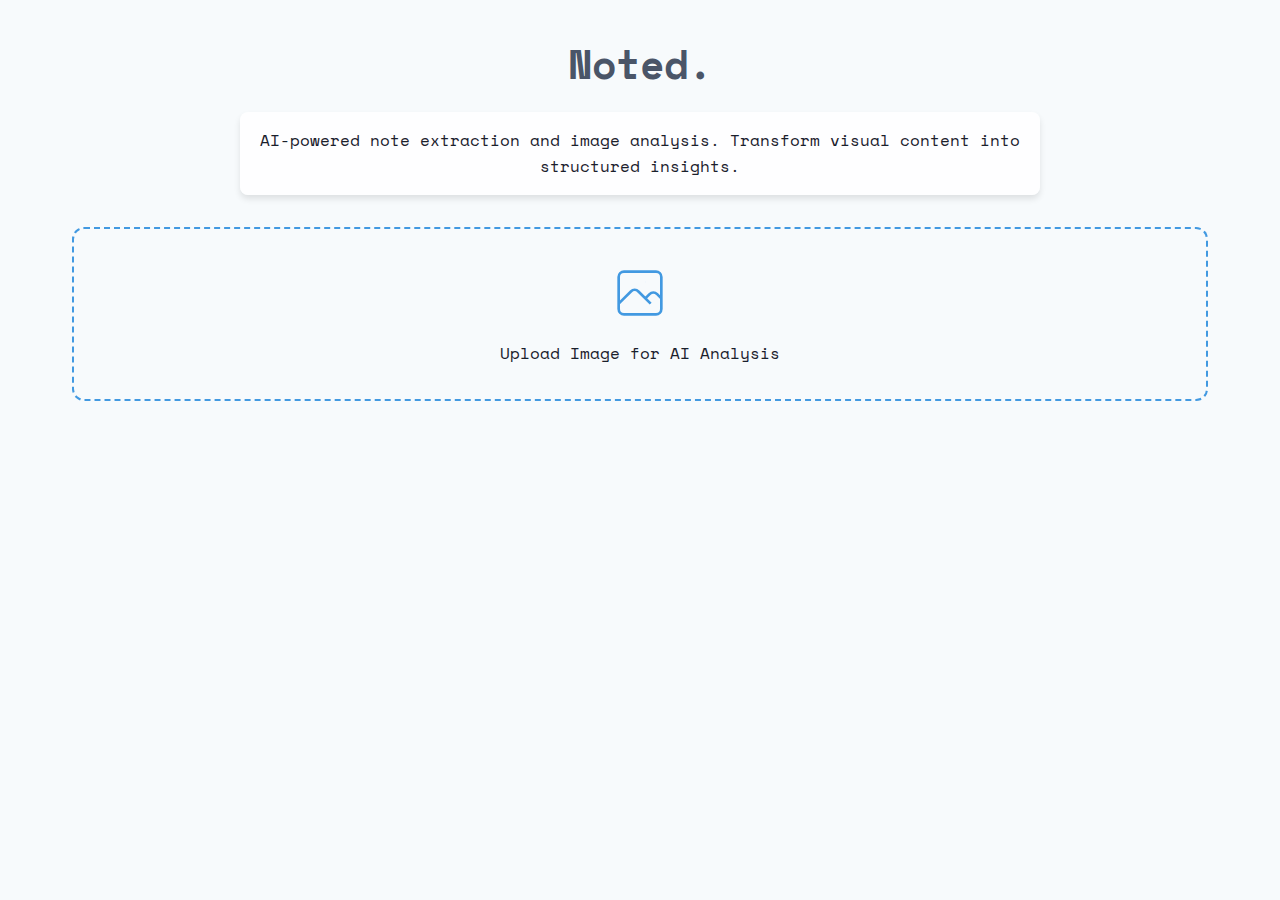
<file: src/index.html>
<!DOCTYPE html>
<html lang="en">
<head>
    <meta charset="UTF-8">
    <meta name="viewport" content="width=device-width, initial-scale=1.0">
    <title>Noted.</title>
    <link href="css/styles.css" rel="stylesheet">
    <link href="https://fonts.googleapis.com/css2?family=Space+Mono:wght@400;700&display=swap" rel="stylesheet">
</head>
<body>
    <div class="app-container">
        <header>
            <h1>Noted.</h1>
            <div class="description">
                <p>AI-powered note extraction and image analysis. Transform visual content into structured insights.</p>
            </div>
        </header>

        <main>
            <section id="upload-section">
                <div id="dropzone">
                    <input 
                        type="file" 
                        id="imageUpload" 
                        accept="image/*"
                    >
                    <label for="imageUpload">
                        <svg viewBox="0 0 24 24" fill="none" stroke="currentColor">
                            <path d="M4 16l4.586-4.586a2 2 0 012.828 0L16 16m-2-2l1.586-1.586a2 2 0 012.828 0L20 14m-6-6h.01M6 20h12a2 2 0 002-2V6a2 2 0 00-2-2H6a2 2 0 00-2 2v12a2 2 0 002 2z" />
                        </svg>
                        <p>Upload Image for AI Analysis</p>
                    </label>
                </div>
            </section>

            <section id="processing-section" class="hidden">
                <div id="notes-container" class="notes-container"></div>

                <div class="action-buttons">
                    <button id="plainTextBtn">Export Plain Text</button>
                </div>
            </section>
        </main>
    </div>

    <script src="js/app.js"></script>
</body>
</html>
</file>
<file: src/css/styles.css>
:root {
    --primary-color: #4a5568;
    --secondary-color: #2d3748;
    --background-color: #f7fafc;
    --text-color: #1a202c;
    --accent-color: #4299e1;
}

* {
    margin: 0;
    padding: 0;
    box-sizing: border-box;
}

body {
    font-family: 'Space Mono', monospace;
    background-color: var(--background-color);
    color: var(--text-color);
    line-height: 1.6;
}

.app-container {
    max-width: 1200px;
    margin: 0 auto;
    padding: 2rem;
}

header {
    text-align: center;
    margin-bottom: 2rem;
}

header h1 {
    font-size: 2.5rem;
    color: var(--primary-color);
    margin-bottom: 1rem;
}

.description {
    background-color: rgba(255, 255, 255, 0.8);
    border-radius: 8px;
    padding: 1rem;
    max-width: 800px;
    margin: 0 auto;
    box-shadow: 0 4px 6px rgba(0, 0, 0, 0.1);
}

#upload-section {
    border: 2px dashed var(--accent-color);
    border-radius: 12px;
    padding: 2rem;
    text-align: center;
    transition: all 0.3s ease;
}

#dropzone {
    cursor: pointer;
}

#dropzone input[type="file"] {
    display: none;
}

#dropzone label {
    display: flex;
    flex-direction: column;
    align-items: center;
    cursor: pointer;
}

#dropzone svg {
    width: 4rem;
    height: 4rem;
    color: var(--accent-color);
    margin-bottom: 1rem;
}

.notes-container {
    display: flex;
    flex-direction: column;
    gap: 2rem;
    margin-top: 2rem;
}

.note-entry {
    background-color: white;
    border-radius: 12px;
    padding: 1.5rem;
    box-shadow: 0 4px 6px rgba(0, 0, 0, 0.1);
    display: flex;
    gap: 1rem;
    align-items: center;
}

.uploaded-image {
    max-width: 300px;
    border-radius: 8px;
}

.image-analysis {
    flex-grow: 1;
}

.image-analysis pre {
    background-color: #f4f4f4;
    padding: 1rem;
    border-radius: 8px;
    max-height: 300px;
    overflow-y: auto;
}

.action-buttons {
    display: flex;
    justify-content: center;
    gap: 1rem;
    margin-top: 2rem;
}

button {
    padding: 0.75rem 1.5rem;
    border: 2px solid var(--primary-color);
    background-color: white;
    color: var(--primary-color);
    border-radius: 8px;
    cursor: pointer;
    transition: all 0.3s ease;
}

button:hover {
    background-color: var(--primary-color);
    color: white;
}

.hidden {
    display: none;
}

@media (max-width: 768px) {
    .note-entry {
        flex-direction: column;
    }

    .uploaded-image {
        max-width: 100%;
    }
}
</file>
